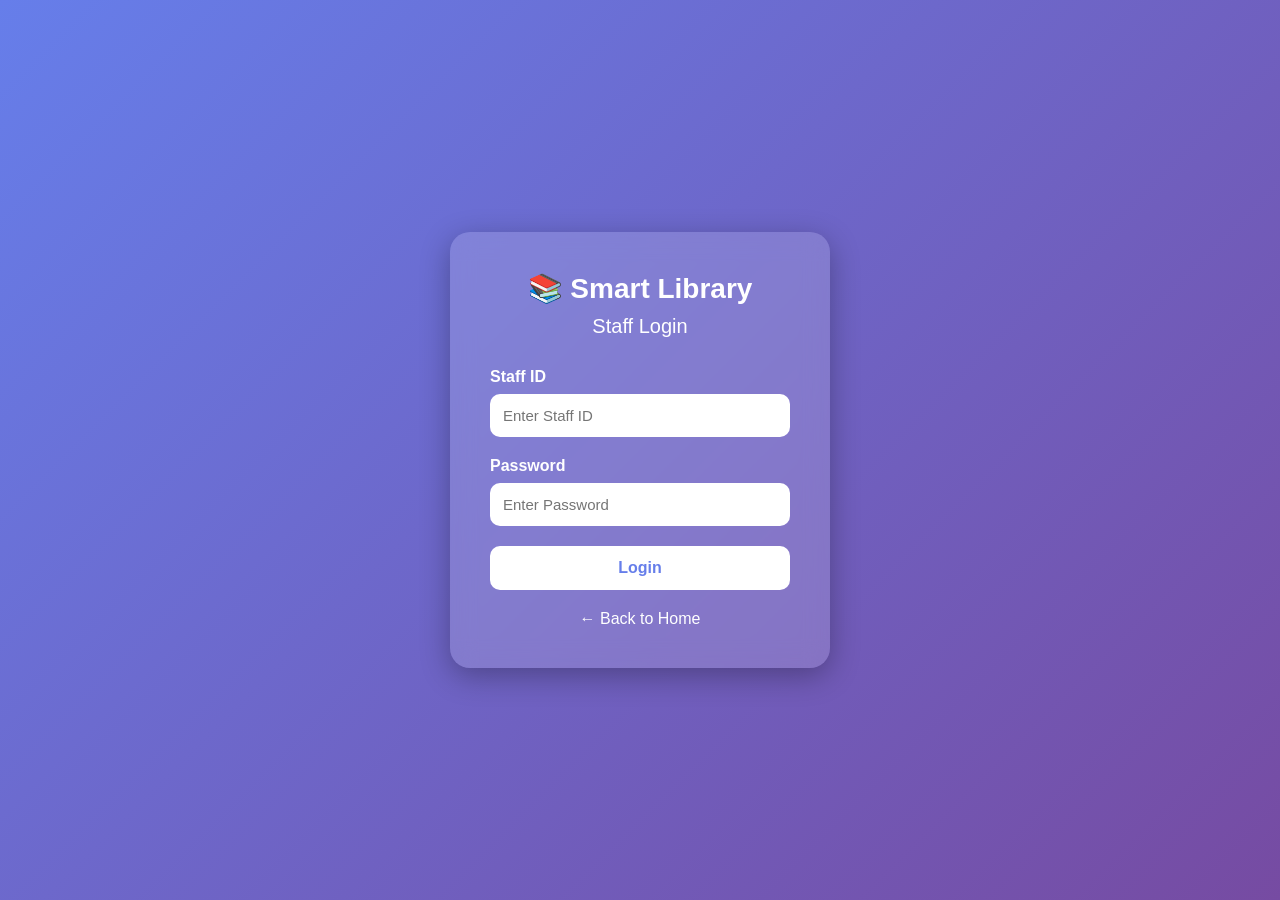
<file: stafflogin.html>
<!DOCTYPE html>
<html lang="en">
<head>
    <meta charset="UTF-8">
    <meta name="viewport" content="width=device-width, initial-scale=1.0">
    <title>Staff Login - Smart Library</title>

    <style>
        * {
            margin: 0;
            padding: 0;
            box-sizing: border-box;
            font-family: Arial, sans-serif;
        }

        body {
            height: 100vh;
            display: flex;
            justify-content: center;
            align-items: center;
            background: linear-gradient(135deg, #667eea, #764ba2);
        }

        .login-box {
            width: 380px;
            padding: 40px;
            background: rgba(255, 255, 255, 0.15);
            backdrop-filter: blur(12px);
            border-radius: 20px;
            box-shadow: 0 8px 30px rgba(0,0,0,0.3);
            color: white;
        }

        .logo {
            text-align: center;
            font-size: 28px;
            font-weight: bold;
            margin-bottom: 10px;
        }

        .title {
            text-align: center;
            margin-bottom: 30px;
            font-size: 20px;
        }

        label {
            display: block;
            margin-bottom: 8px;
            font-weight: bold;
        }

        input {
            width: 100%;
            padding: 13px;
            margin-bottom: 20px;
            border: none;
            border-radius: 10px;
            outline: none;
            font-size: 15px;
        }

        button {
            width: 100%;
            padding: 13px;
            border: none;
            border-radius: 10px;
            background: white;
            color: #667eea;
            font-size: 16px;
            font-weight: bold;
            cursor: pointer;
        }

        button:hover {
            background: #eeeeee;
        }

        .back {
            text-align: center;
            margin-top: 20px;
        }

        .back a {
            color: white;
            text-decoration: none;
        }

        .error {
            color: #ffdddd;
            text-align: center;
            margin-top: 15px;
        }
    </style>
</head>

<body>

    <div class="login-box">

        <div class="logo">📚 Smart Library</div>

        <div class="title">Staff Login</div>

        <form onsubmit="staffLogin(event)">

            <label>Staff ID</label>
            <input type="text" id="staffId" placeholder="Enter Staff ID">

            <label>Password</label>
            <input type="password" id="password" placeholder="Enter Password">

            <button type="submit">Login</button>

            <div id="error" class="error"></div>

        </form>

        <div class="back">
            <a href="index.html">← Back to Home</a>
        </div>

    </div>

    <script>
        function staffLogin(event) {

            event.preventDefault();

            let staffId = document.getElementById("staffId").value;
            let password = document.getElementById("password").value;

            // Demo Login Details
            if (staffId === "staff01" && password === "1234") {

                window.location.href = "staff-dashboard.html";

            } else {

                document.getElementById("error").innerHTML =
                    "Invalid Staff ID or Password";

            }
        }
    </script>

</body>
</html>
</file>
